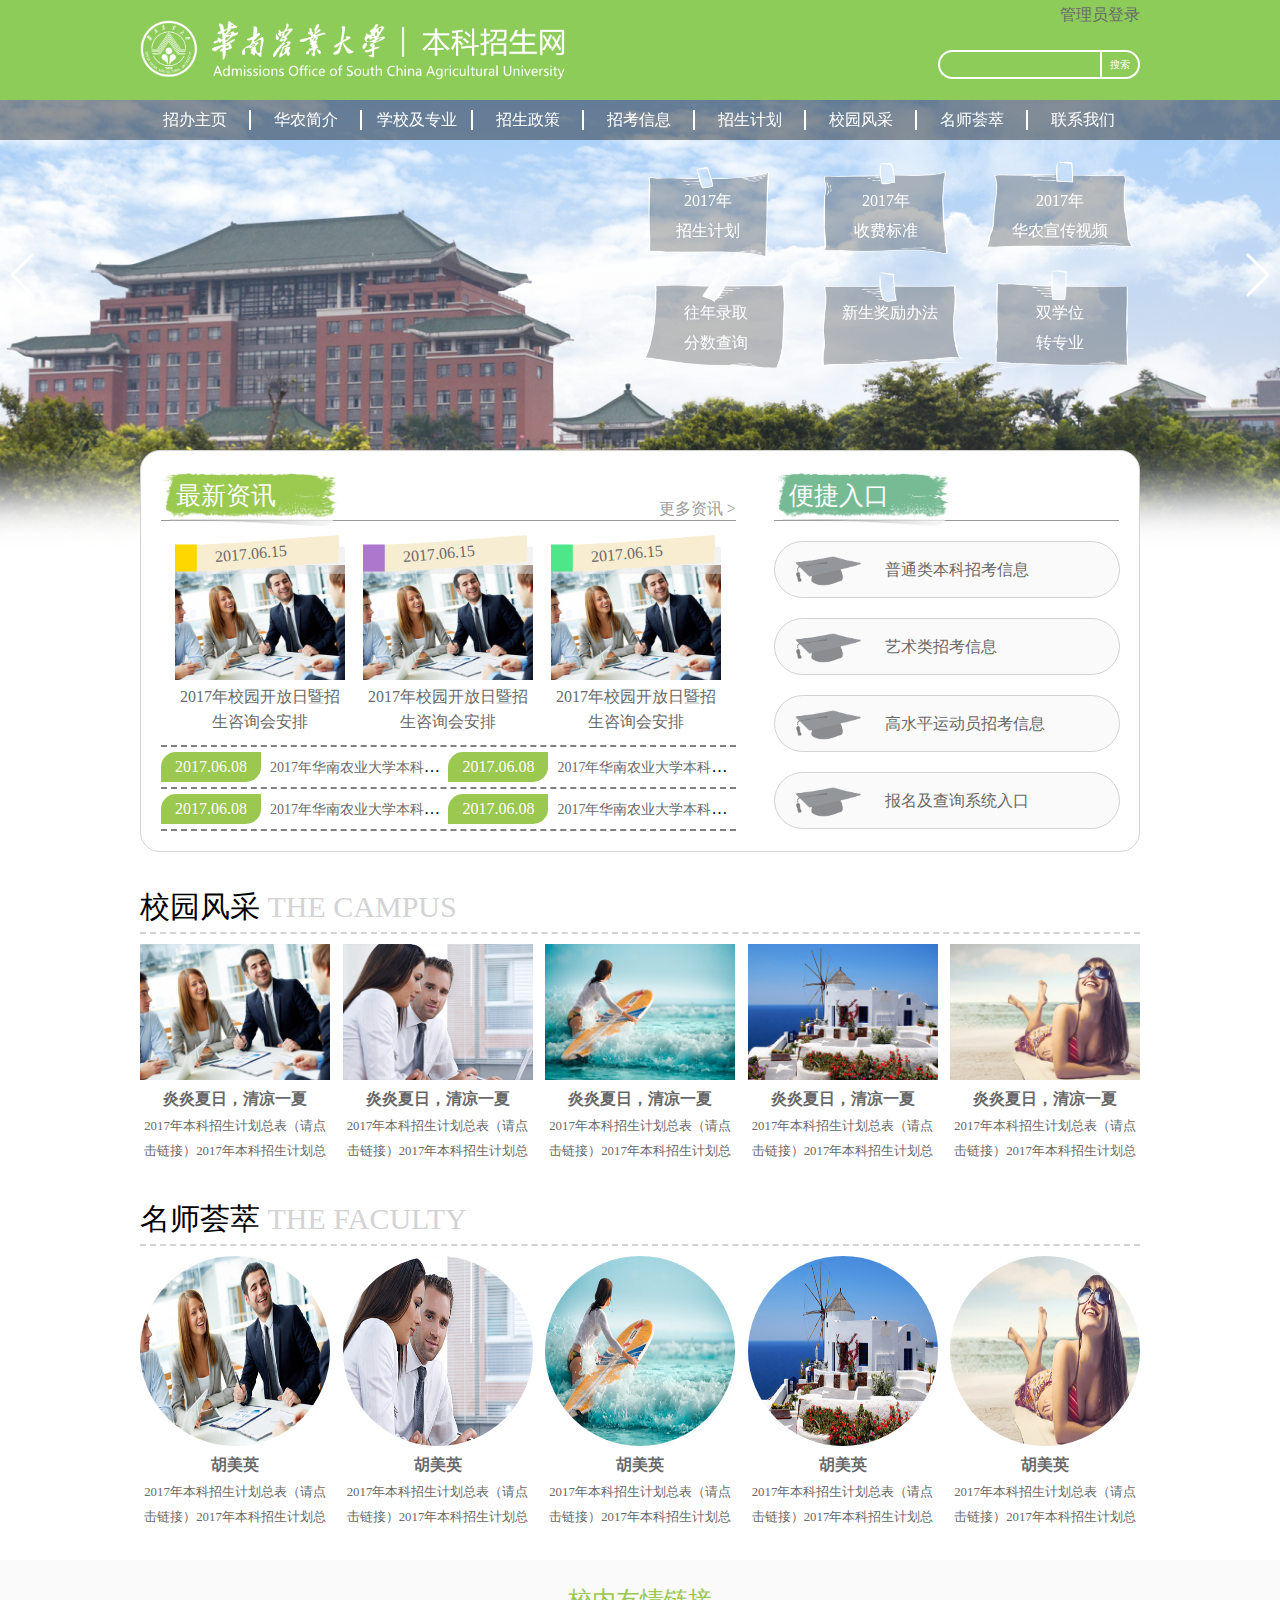
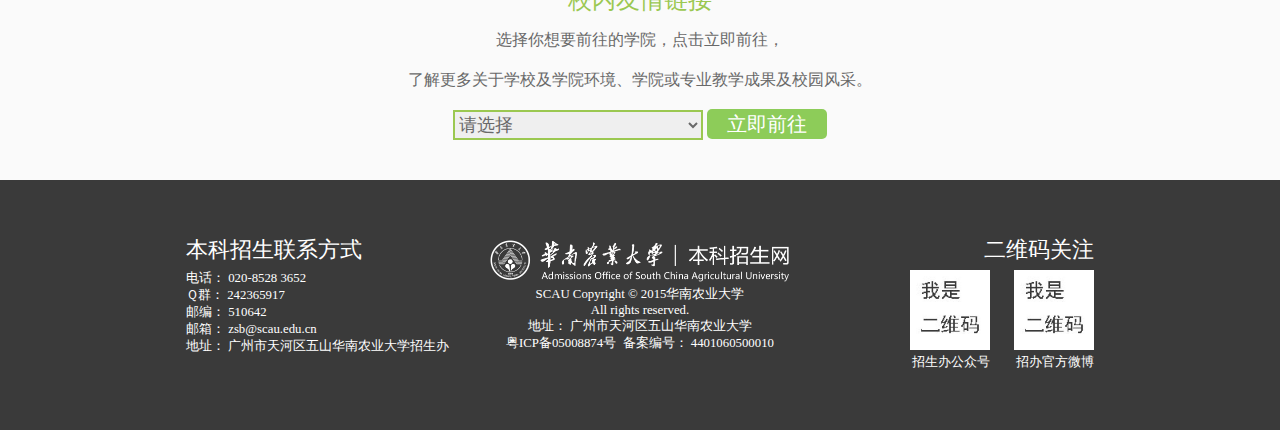
<file: Pages/index.html>
<!DOCTYPE html>
<html lang="zh">
<head>
    <meta charset="UTF-8">
    <title>欢迎光临 —— 华南农业大学本科招生办公室</title>
    <link rel="stylesheet" href="../CSS/fung.css">
    <link rel="stylesheet" href="../CSS/swiper-3.4.2.min.css">
    <script type="text/javascript" src="../JavaScript/swiper-3.4.2.min.js"></script>
</head>
<body>

<div class="index_header">
    <div class="ih_inner">
        <div class="logo_div">
            <img class="logo" src="../Images/index/logo.png">
        </div>
        <div class="ih_right">
            <div>
                <a class="login_button" href="#">管理员登录</a>
            </div>
            <form class="search" action="http://baidu.com" method="get">
                <input type="text" name="keyword" class="s_input">
                <input type="submit" value="搜索" class="s_button">
            </form>
        </div>
    </div>
</div>

<div class="b0">
    <div class="b0_bb">
        <img class="memo_0" src="../Images/index/memo_0.png">
        <img class="memo_1" src="../Images/index/memo_1.png">

        <a class="t_button t_button_0" href="http://www.baidu.com">2017年<br>招生计划</a>
        <a class="t_button t_button_1" href="">2017年<br>收费标准</a>
        <a class="t_button t_button_2" href="">2017年<br>华农宣传视频</a>
        <a class="t_button t_button_3" href="">往年录取<br>分数查询</a>
        <a class="t_button t_button_4" href="">新生奖励办法</a>
        <a class="t_button t_button_5" href="">双学位<br>转专业</a>
    </div>



    <div class="swiper-container" style="overflow:visible; z-index: 0;">

        <div class="swiper-wrapper">

            <div class="b0_swiper swiper-slide" style="background: url('../Images/index/swiperimg0.png') no-repeat center;">
                <div class="b0_swiper_cloak"></div>
            </div>
            <div class="b0_swiper swiper-slide" style="background: url('../Images/index/Slider-1.jpg') no-repeat center;">
                <div class="b0_swiper_cloak"></div>
            </div>

        </div>
        <div class="swiper-button-prev swiper-button-white"></div>
        <div class="swiper-button-next swiper-button-white"></div>

    </div>

</div>

<div class="index_navibar">
    <div class="in_inner flex">
        <div class="in_tab">
            <div class="tab_link">招办主页</div>
        </div>
        <div class="in_tab">
            <div class="tab_link">华农简介</div>
            <ul class="sub_naviblock">
                <li class="sub_navi_tab">学校概况</li>
                <li class="sub_navi_tab">学院介绍</li>
                <li class="sub_navi_tab">专业介绍</li>
                <li class="sub_navi_tab">名师介绍</li>
                <li class="sub_navi_tab">科研介绍</li>
                <li class="sub_navi_tab">产业介绍</li>
                <li class="sub_navi_tab">就业介绍</li>
            </ul>
        </div>
        <div class="in_tab" href="#">
            <div class="tab_link">学校及专业</div>
            <ul class="sub_naviblock">
                <li class="sub_navi_tab">学校概况</li>
                <li class="sub_navi_tab">学院介绍</li>
                <li class="sub_navi_tab">专业介绍</li>
                <li class="sub_navi_tab">名师介绍</li>
                <li class="sub_navi_tab">科研介绍</li>
                <li class="sub_navi_tab">产业介绍</li>
                <li class="sub_navi_tab">就业介绍</li>
            </ul>
        </div>
        <div class="in_tab" href="#">
            <div class="tab_link">招生政策</div>
            <ul class="sub_naviblock">
                <li class="sub_navi_tab">学校概况</li>
                <li class="sub_navi_tab">学院介绍</li>
                <li class="sub_navi_tab">专业介绍</li>
                <li class="sub_navi_tab">名师介绍</li>
                <li class="sub_navi_tab">科研介绍</li>
                <li class="sub_navi_tab">产业介绍</li>
                <li class="sub_navi_tab">就业介绍</li>
            </ul>
        </div>
        <div class="in_tab" href="#">
            <div class="tab_link">招考信息</div>
            <ul class="sub_naviblock">
                <li class="sub_navi_tab">学校概况</li>
                <li class="sub_navi_tab">学院介绍</li>
                <li class="sub_navi_tab">专业介绍</li>
                <li class="sub_navi_tab">名师介绍</li>
                <li class="sub_navi_tab">科研介绍</li>
                <li class="sub_navi_tab">产业介绍</li>
                <li class="sub_navi_tab">就业介绍</li>
            </ul>
        </div>
        <div class="in_tab" href="#">
            <div class="tab_link">招生计划</div>
            <ul class="sub_naviblock">
                <li class="sub_navi_tab">学校概况</li>
                <li class="sub_navi_tab">学院介绍</li>
                <li class="sub_navi_tab">专业介绍</li>
                <li class="sub_navi_tab">名师介绍</li>
                <li class="sub_navi_tab">科研介绍</li>
                <li class="sub_navi_tab">产业介绍</li>
                <li class="sub_navi_tab">就业介绍</li>
            </ul>
        </div>
        <div class="in_tab" href="#">
            <div class="tab_link">校园风采</div>
            <ul class="sub_naviblock">
                <li class="sub_navi_tab">学校概况</li>
                <li class="sub_navi_tab">学院介绍</li>
                <li class="sub_navi_tab">专业介绍</li>
                <li class="sub_navi_tab">名师介绍</li>
                <li class="sub_navi_tab">科研介绍</li>
                <li class="sub_navi_tab">产业介绍</li>
                <li class="sub_navi_tab">就业介绍</li>
            </ul>
        </div>
        <div class="in_tab" href="#">
            <div class="tab_link">名师荟萃</div>
            <ul class="sub_naviblock">
                <li class="sub_navi_tab">学校概况</li>
                <li class="sub_navi_tab">学院介绍</li>
                <li class="sub_navi_tab">专业介绍</li>
                <li class="sub_navi_tab">名师介绍</li>
                <li class="sub_navi_tab">科研介绍</li>
                <li class="sub_navi_tab">产业介绍</li>
                <li class="sub_navi_tab">就业介绍</li>
            </ul>
        </div>
        <div class="in_tab" href="#" style="border: 0;">
            <div class="tab_link">联系我们</div>
            <ul class="sub_naviblock">
                <li class="sub_navi_tab">学校概况</li>
                <li class="sub_navi_tab">学院介绍</li>
                <li class="sub_navi_tab">专业介绍</li>
                <li class="sub_navi_tab">名师介绍</li>
                <li class="sub_navi_tab">科研介绍</li>
                <li class="sub_navi_tab">产业介绍</li>
                <li class="sub_navi_tab">就业介绍</li>
            </ul>
        </div>
    </div>
</div>

<div class="b1">

    <div class="b1_l">

        <div class="b1_title">
            <img src="../Images/index/title_0.png" class="b1_title_img">
            <div class="b1_title_div">最新资讯</div>
            <a class="b1_title_more" href="#">更多资讯 ></a>
        </div>
        <div class="b1_l_t">
            <a class="b1_l_t_content" href="#">
                <img src="../Images/index/date_0.png" alt="" class="b1_l_t_dateimg">
                <div class="b1_l_t_time">2017.06.15</div>
                <img class="b1_l_t_img" src="../Images/index/img01.png">
                <span class="b1_l_t_title">2017年校园开放日暨招生咨询会安排</span>
            </a>
            <a class="b1_l_t_content" href="#">
                <img src="../Images/index/date_1.png" alt="" class="b1_l_t_dateimg">
                <div class="b1_l_t_time">2017.06.15</div>
                <img class="b1_l_t_img" src="../Images/index/img01.png">
                <span class="b1_l_t_title">2017年校园开放日暨招生咨询会安排</span>
            </a>
            <a class="b1_l_t_content" href="#">
                <img src="../Images/index/date_2.png" alt="" class="b1_l_t_dateimg">
                <div class="b1_l_t_time">2017.06.15</div>
                <img class="b1_l_t_img" src="../Images/index/img01.png">
                <span class="b1_l_t_title">2017年校园开放日暨招生咨询会安排</span>
            </a>
        </div>
        <div class="b1_l_line" style="margin-top: 10px">
            <div class="b1_l_news">
                <div class="b1_l_news_date">2017.06.08</div>
                <a class="b1_l_news_title" href="#">2017年华南农业大学本科招生</a>
            </div>
            <div class="b1_l_news">
                <div class="b1_l_news_date">2017.06.08</div>
                <a class="b1_l_news_title" href="#">2017年华南农业大学本科招生</a>
            </div>
        </div>
        <div class="b1_l_line" style="border-bottom:  2px dashed gray;">
            <div class="b1_l_news">
                <div class="b1_l_news_date">2017.06.08</div>
                <a class="b1_l_news_title" href="#">2017年华南农业大学本科招生</a>
            </div>
            <div class="b1_l_news">
                <div class="b1_l_news_date">2017.06.08</div>
                <a class="b1_l_news_title" href="#">2017年华南农业大学本科招生</a>
            </div>
        </div>
    </div>

    <div class="b1_r">
        <div class="b1_title">
            <img src="../Images/index/title_1.png" class="b1_title_img">
            <div class="b1_title_div">便捷入口</div>
        </div>
        <a class="fast_entry" href="#">
            <img src="../Images/index/entry.png">
            <span>普通类本科招考信息</span>
        </a>
        <a class="fast_entry" href="#">
            <img src="../Images/index/entry.png">
            <span>艺术类招考信息</span>
        </a>
        <a class="fast_entry" href="#">
            <img src="../Images/index/entry.png">
            <span>高水平运动员招考信息</span>
        </a>
        <a class="fast_entry" href="#">
            <img src="../Images/index/entry.png">
            <span>报名及查询系统入口</span>
        </a>
    </div>

</div>

<div class="b3">
    <div class="b_title">
        校园风采 <span class="e_title">THE CAMPUS</span>
    </div>
    <div class="b3_content">
        <a class="campus_content" href="#">
            <img src="../Images/index/img01.png">
            <div class="campus_title">炎炎夏日，清凉一夏</div>
            <div class="campus_description">2017年本科招生计划总表（请点击链接）2017年本科招生计划总表（请点击链接）2017年本科招生计划总表（请点击链接）</div>
        </a>
        <a class="campus_content" href="#">
            <img src="../Images/index/img02.png">
            <div class="campus_title">炎炎夏日，清凉一夏</div>
            <div class="campus_description">2017年本科招生计划总表（请点击链接）2017年本科招生计划总表（请点击链接）2017年本科招生计划总表（请点击链接）</div>
        </a>
        <a class="campus_content" href="#">
            <img src="../Images/index/img03.png">
            <div class="campus_title">炎炎夏日，清凉一夏</div>
            <div class="campus_description">2017年本科招生计划总表（请点击链接）2017年本科招生计划总表（请点击链接）2017年本科招生计划总表（请点击链接）</div>
        </a>
        <a class="campus_content" href="#">
            <img src="../Images/index/img04.png">
            <div class="campus_title">炎炎夏日，清凉一夏</div>
            <div class="campus_description">2017年本科招生计划总表（请点击链接）2017年本科招生计划总表（请点击链接）2017年本科招生计划总表（请点击链接）</div>
        </a>
        <a class="campus_content" href="#" style="margin-right: 0;">
            <img src="../Images/index/img05.png">
            <div class="campus_title">炎炎夏日，清凉一夏</div>
            <div class="campus_description">2017年本科招生计划总表（请点击链接）2017年本科招生计划总表（请点击链接）2017年本科招生计划总表（请点击链接）</div>
        </a>
    </div>
</div>
<div class="b3">
    <div class="b_title">
        名师荟萃 <span class="e_title">THE FACULTY</span>
    </div>
    <div class="b3_content">
        <a class="teacher_content" href="#">
            <img src="../Images/index/img01.png">
            <div class="teacher_title">胡美英</div>
            <div class="teacher_description">2017年本科招生计划总表（请点击链接）2017年本科招生计划总表（请点击链接）2017年本科招生计划总表（请点击链接）</div>
        </a>
        <a class="teacher_content" href="#">
            <img src="../Images/index/img02.png">
            <div class="teacher_title">胡美英</div>
            <div class="teacher_description">2017年本科招生计划总表（请点击链接）2017年本科招生计划总表（请点击链接）2017年本科招生计划总表（请点击链接）</div>
        </a>
        <a class="teacher_content" href="#">
            <img src="../Images/index/img03.png">
            <div class="teacher_title">胡美英</div>
            <div class="teacher_description">2017年本科招生计划总表（请点击链接）2017年本科招生计划总表（请点击链接）2017年本科招生计划总表（请点击链接）</div>
        </a>
        <a class="teacher_content" href="#">
            <img src="../Images/index/img04.png">
            <div class="teacher_title">胡美英</div>
            <div class="teacher_description">2017年本科招生计划总表（请点击链接）2017年本科招生计划总表（请点击链接）2017年本科招生计划总表（请点击链接）</div>
        </a>
        <a class="teacher_content" href="#" style="margin-right: 0;">
            <img src="../Images/index/img05.png">
            <div class="teacher_title">胡美英</div>
            <div class="teacher_description">2017年本科招生计划总表（请点击链接）2017年本科招生计划总表（请点击链接）2017年本科招生计划总表（请点击链接）</div>
        </a>

    </div>
</div>

<div class="link">
    <div class="link_title">校内友情链接</div>
    <div class="link_description">选择你想要前往的学院，点击立即前往，<br>了解更多关于学校及学院环境、学院或专业教学成果及校园风采。</div>

    <select id="link_select" onchange="selectWebsite(this)">
        <option value="0">请选择</option>
        <option value="http://info.scau.edu.cn/">数学与信息学院(软件学院)</option>
    </select>
    <a id="link_button" href="" target="_blank" class="green_button" style="height: 30px; line-height: 30px">立即前往</a>
</div>

<div class="footer">
    <div class="inline-block" style="width: 300px; text-align: left;">
        <div class="footer_title">本科招生联系方式</div>
        <div style="font-size: 0.8rem;">
            <div>电话： 020-8528 3652</div>
            <div>Ｑ群： 242365917</div>
            <div>邮编： 510642</div>
            <div>邮箱： zsb@scau.edu.cn</div>
            <div>地址： 广州市天河区五山华南农业大学招生办</div>
        </div>
    </div>
    <div class="inline-block" style="width: 300px;">
        <img style="width: 300px; margin-top: 10px;" src="../Images/index/logo.png">
        <div style="font-size: 0.8rem">
            <div>SCAU Copyright © 2015华南农业大学</div>
            <div>All rights reserved.</div>
            <div>地址： 广州市天河区五山华南农业大学</div>
            <div>粤ICP备05008874号&nbsp&nbsp备案编号： 4401060500010</div>
        </div>
    </div>
    <div class="inline-block" style="width: 300px; text-align: right;">
        <div class="footer_title">二维码关注</div>
        <div class="qrcode_block">
            <img class="qrcode" src="../Images/index/2wm.jpg" alt="">
            <div>招生办公众号</div>
        </div>
        <div class="qrcode_block">
            <img class="qrcode" src="../Images/index/2wm.jpg" alt="">
            <div>招办官方微博</div>
        </div>
    </div>
</div>


<script>
    var mySwiper = new Swiper ('.swiper-container', {
        loop: true,
        autoplay: 5000,
        effect: 'fade',
        autoplayDisableOnInteraction: false,
        nextButton: '.swiper-button-next',
        prevButton: '.swiper-button-prev'
    })

    // function selectWebsite(object) {
    //     if (object.getAttribute('value') != 0) {
    //         window.open(object.getAttribute('value'));
    //     }
    // }
    //
    // function jumpToWebSite() {
    //
    // }
    var linkButton = document.getElementById('link_button');
    function selectWebsite(object) {
        linkButton.setAttribute('href', object.value);
        window.open(object.value);
    }

</script>
</body>
</html>
</file>
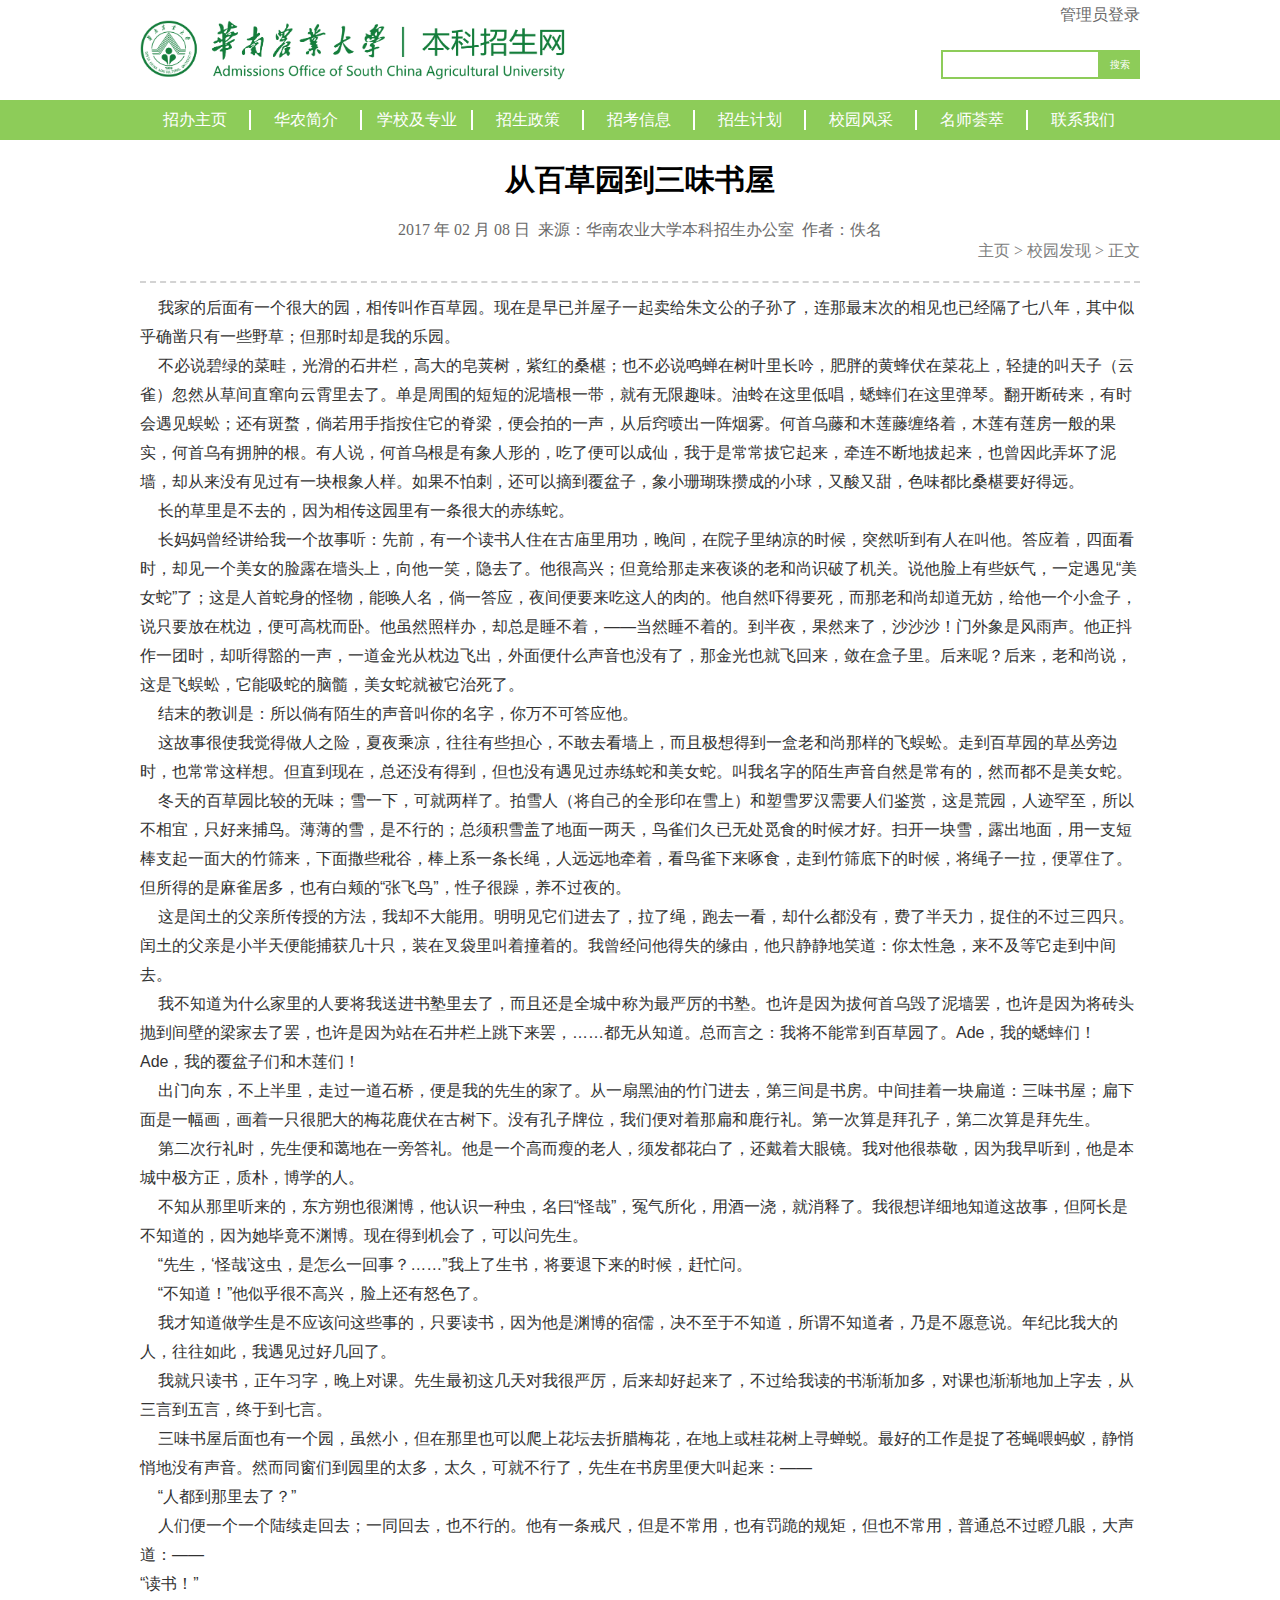
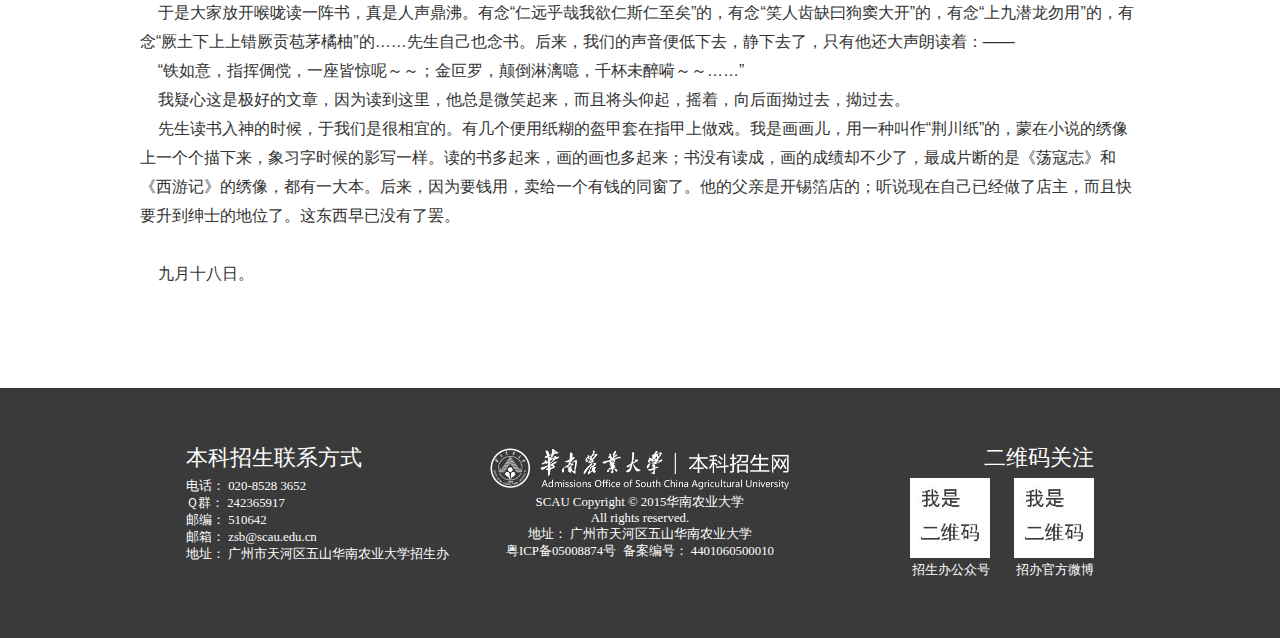
<file: Pages/news.html>
<!DOCTYPE html>
<html lang="zh">
<head>
    <meta charset="UTF-8">
    <title>华南农业大学本科招生网</title>
    <link rel="stylesheet" href="../CSS/fung.css">
</head>
<body>

<div class="header">
    <div class="ih_inner">
        <div class="logo_div">
            <img class="logo" src="../Images/news_list/logo.png">
        </div>
        <div class="ih_right">
            <div>
                <a class="login_button" href="#">管理员登录</a>
            </div>
            <form class="search_0 flex" action="http://baidu.com" method="get">
                <input type="text" name="keyword" class="s_input_0">
                <input type="submit" value="搜索" class="s_button_0">
            </form>
        </div>
    </div>
</div>

<div class="navibar">
    <div class="in_inner flex">
        <div class="in_tab">
            <div class="tab_link">招办主页</div>
        </div>
        <div class="in_tab">
            <div class="tab_link">华农简介</div>
            <ul class="sub_naviblock">
                <li class="sub_navi_tab">学校概况</li>
                <li class="sub_navi_tab">学院介绍</li>
                <li class="sub_navi_tab">专业介绍</li>
                <li class="sub_navi_tab">名师介绍</li>
                <li class="sub_navi_tab">科研介绍</li>
                <li class="sub_navi_tab">产业介绍</li>
                <li class="sub_navi_tab">就业介绍</li>
            </ul>
        </div>
        <div class="in_tab" href="#">
            <div class="tab_link">学校及专业</div>
            <ul class="sub_naviblock">
                <li class="sub_navi_tab">学校概况</li>
                <li class="sub_navi_tab">学院介绍</li>
                <li class="sub_navi_tab">专业介绍</li>
                <li class="sub_navi_tab">名师介绍</li>
                <li class="sub_navi_tab">科研介绍</li>
                <li class="sub_navi_tab">产业介绍</li>
                <li class="sub_navi_tab">就业介绍</li>
            </ul>
        </div>
        <div class="in_tab" href="#">
            <div class="tab_link">招生政策</div>
            <ul class="sub_naviblock">
                <li class="sub_navi_tab">学校概况</li>
                <li class="sub_navi_tab">学院介绍</li>
                <li class="sub_navi_tab">专业介绍</li>
                <li class="sub_navi_tab">名师介绍</li>
                <li class="sub_navi_tab">科研介绍</li>
                <li class="sub_navi_tab">产业介绍</li>
                <li class="sub_navi_tab">就业介绍</li>
            </ul>
        </div>
        <div class="in_tab" href="#">
            <div class="tab_link">招考信息</div>
            <ul class="sub_naviblock">
                <li class="sub_navi_tab">学校概况</li>
                <li class="sub_navi_tab">学院介绍</li>
                <li class="sub_navi_tab">专业介绍</li>
                <li class="sub_navi_tab">名师介绍</li>
                <li class="sub_navi_tab">科研介绍</li>
                <li class="sub_navi_tab">产业介绍</li>
                <li class="sub_navi_tab">就业介绍</li>
            </ul>
        </div>
        <div class="in_tab" href="#">
            <div class="tab_link">招生计划</div>
            <ul class="sub_naviblock">
                <li class="sub_navi_tab">学校概况</li>
                <li class="sub_navi_tab">学院介绍</li>
                <li class="sub_navi_tab">专业介绍</li>
                <li class="sub_navi_tab">名师介绍</li>
                <li class="sub_navi_tab">科研介绍</li>
                <li class="sub_navi_tab">产业介绍</li>
                <li class="sub_navi_tab">就业介绍</li>
            </ul>
        </div>
        <div class="in_tab" href="#">
            <div class="tab_link">校园风采</div>
            <ul class="sub_naviblock">
                <li class="sub_navi_tab">学校概况</li>
                <li class="sub_navi_tab">学院介绍</li>
                <li class="sub_navi_tab">专业介绍</li>
                <li class="sub_navi_tab">名师介绍</li>
                <li class="sub_navi_tab">科研介绍</li>
                <li class="sub_navi_tab">产业介绍</li>
                <li class="sub_navi_tab">就业介绍</li>
            </ul>
        </div>
        <div class="in_tab" href="#">
            <div class="tab_link">名师荟萃</div>
            <ul class="sub_naviblock">
                <li class="sub_navi_tab">学校概况</li>
                <li class="sub_navi_tab">学院介绍</li>
                <li class="sub_navi_tab">专业介绍</li>
                <li class="sub_navi_tab">名师介绍</li>
                <li class="sub_navi_tab">科研介绍</li>
                <li class="sub_navi_tab">产业介绍</li>
                <li class="sub_navi_tab">就业介绍</li>
            </ul>
        </div>
        <div class="in_tab" href="#" style="border: 0;">
            <div class="tab_link">联系我们</div>
            <ul class="sub_naviblock">
                <li class="sub_navi_tab">学校概况</li>
                <li class="sub_navi_tab">学院介绍</li>
                <li class="sub_navi_tab">专业介绍</li>
                <li class="sub_navi_tab">名师介绍</li>
                <li class="sub_navi_tab">科研介绍</li>
                <li class="sub_navi_tab">产业介绍</li>
                <li class="sub_navi_tab">就业介绍</li>
            </ul>
        </div>
    </div>
</div>

<div class="a_content">
    <div class="a_content_header">
        <div class="a_content_title">从百草园到三味书屋</div>
        <div class="a_content_details">2017 年 02 月 08 日&nbsp&nbsp来源：华南农业大学本科招生办公室&nbsp&nbsp作者：佚名</div>
        <div class="directory">主页 > 校园发现 > 正文</div>
    </div>
    <div class="a_content_content">
        <pre class="brush:html;toolbar:false;" style="margin-top: 10px; margin-bottom: 10px; padding: 0px; font-family: &quot;PingFang SC&quot;, &quot;Lantinghei SC&quot;, &quot;Microsoft YaHei&quot;, arial, 宋体, sans-serif, tahoma; white-space: pre-wrap; word-wrap: break-word; line-height: 29px; color: rgb(51, 51, 51); background-color: rgb(255, 255, 255); min-height: 55px;">    我家的后面有一个很大的园，相传叫作百草园。现在是早已并屋子一起卖给朱文公的子孙了，连那最末次的相见也已经隔了七八年，其中似乎确凿只有一些野草；但那时却是我的乐园。 <br>    不必说碧绿的菜畦，光滑的石井栏，高大的皂荚树，紫红的桑椹；也不必说鸣蝉在树叶里长吟，肥胖的黄蜂伏在菜花上，轻捷的叫天子（云雀）忽然从草间直窜向云霄里去了。单是周围的短短的泥墙根一带，就有无限趣味。油蛉在这里低唱，蟋蟀们在这里弹琴。翻开断砖来，有时会遇见蜈蚣；还有斑蝥，倘若用手指按住它的脊梁，便会拍的一声，从后窍喷出一阵烟雾。何首乌藤和木莲藤缠络着，木莲有莲房一般的果实，何首乌有拥肿的根。有人说，何首乌根是有象人形的，吃了便可以成仙，我于是常常拔它起来，牵连不断地拔起来，也曾因此弄坏了泥墙，却从来没有见过有一块根象人样。如果不怕刺，还可以摘到覆盆子，象小珊瑚珠攒成的小球，又酸又甜，色味都比桑椹要好得远。 <br>    长的草里是不去的，因为相传这园里有一条很大的赤练蛇。 <br>    长妈妈曾经讲给我一个故事听：先前，有一个读书人住在古庙里用功，晚间，在院子里纳凉的时候，突然听到有人在叫他。答应着，四面看时，却见一个美女的脸露在墙头上，向他一笑，隐去了。他很高兴；但竟给那走来夜谈的老和尚识破了机关。说他脸上有些妖气，一定遇见“美女蛇”了；这是人首蛇身的怪物，能唤人名，倘一答应，夜间便要来吃这人的肉的。他自然吓得要死，而那老和尚却道无妨，给他一个小盒子，说只要放在枕边，便可高枕而卧。他虽然照样办，却总是睡不着，——当然睡不着的。到半夜，果然来了，沙沙沙！门外象是风雨声。他正抖作一团时，却听得豁的一声，一道金光从枕边飞出，外面便什么声音也没有了，那金光也就飞回来，敛在盒子里。后来呢？后来，老和尚说，这是飞蜈蚣，它能吸蛇的脑髓，美女蛇就被它治死了。 <br>    结末的教训是：所以倘有陌生的声音叫你的名字，你万不可答应他。 <br>    这故事很使我觉得做人之险，夏夜乘凉，往往有些担心，不敢去看墙上，而且极想得到一盒老和尚那样的飞蜈蚣。走到百草园的草丛旁边时，也常常这样想。但直到现在，总还没有得到，但也没有遇见过赤练蛇和美女蛇。叫我名字的陌生声音自然是常有的，然而都不是美女蛇。 <br>    冬天的百草园比较的无味；雪一下，可就两样了。拍雪人（将自己的全形印在雪上）和塑雪罗汉需要人们鉴赏，这是荒园，人迹罕至，所以不相宜，只好来捕鸟。薄薄的雪，是不行的；总须积雪盖了地面一两天，鸟雀们久已无处觅食的时候才好。扫开一块雪，露出地面，用一支短棒支起一面大的竹筛来，下面撒些秕谷，棒上系一条长绳，人远远地牵着，看鸟雀下来啄食，走到竹筛底下的时候，将绳子一拉，便罩住了。但所得的是麻雀居多，也有白颊的“张飞鸟”，性子很躁，养不过夜的。 <br>    这是闰土的父亲所传授的方法，我却不大能用。明明见它们进去了，拉了绳，跑去一看，却什么都没有，费了半天力，捉住的不过三四只。闰土的父亲是小半天便能捕获几十只，装在叉袋里叫着撞着的。我曾经问他得失的缘由，他只静静地笑道：你太性急，来不及等它走到中间去。 <br>    我不知道为什么家里的人要将我送进书塾里去了，而且还是全城中称为最严厉的书塾。也许是因为拔何首乌毁了泥墙罢，也许是因为将砖头抛到间壁的梁家去了罢，也许是因为站在石井栏上跳下来罢，……都无从知道。总而言之：我将不能常到百草园了。Ade，我的蟋蟀们！Ade，我的覆盆子们和木莲们！ <br>    出门向东，不上半里，走过一道石桥，便是我的先生的家了。从一扇黑油的竹门进去，第三间是书房。中间挂着一块扁道：三味书屋；扁下面是一幅画，画着一只很肥大的梅花鹿伏在古树下。没有孔子牌位，我们便对着那扁和鹿行礼。第一次算是拜孔子，第二次算是拜先生。<br>    第二次行礼时，先生便和蔼地在一旁答礼。他是一个高而瘦的老人，须发都花白了，还戴着大眼镜。我对他很恭敬，因为我早听到，他是本城中极方正，质朴，博学的人。 <br>    不知从那里听来的，东方朔也很渊博，他认识一种虫，名曰“怪哉”，冤气所化，用酒一浇，就消释了。我很想详细地知道这故事，但阿长是不知道的，因为她毕竟不渊博。现在得到机会了，可以问先生。 <br>    “先生，‘怪哉’这虫，是怎么一回事？……”我上了生书，将要退下来的时候，赶忙问。 <br>    “不知道！”他似乎很不高兴，脸上还有怒色了。 <br>    我才知道做学生是不应该问这些事的，只要读书，因为他是渊博的宿儒，决不至于不知道，所谓不知道者，乃是不愿意说。年纪比我大的人，往往如此，我遇见过好几回了。 <br>    我就只读书，正午习字，晚上对课。先生最初这几天对我很严厉，后来却好起来了，不过给我读的书渐渐加多，对课也渐渐地加上字去，从三言到五言，终于到七言。 <br>    三味书屋后面也有一个园，虽然小，但在那里也可以爬上花坛去折腊梅花，在地上或桂花树上寻蝉蜕。最好的工作是捉了苍蝇喂蚂蚁，静悄悄地没有声音。然而同窗们到园里的太多，太久，可就不行了，先生在书房里便大叫起来：—— <br>    “人都到那里去了？” <br>    人们便一个一个陆续走回去；一同回去，也不行的。他有一条戒尺，但是不常用，也有罚跪的规矩，但也不常用，普通总不过瞪几眼，大声道：—— <br>“读书！” <br>    于是大家放开喉咙读一阵书，真是人声鼎沸。有念“仁远乎哉我欲仁斯仁至矣”的，有念“笑人齿缺曰狗窦大开”的，有念“上九潜龙勿用”的，有念“厥土下上上错厥贡苞茅橘柚”的……先生自己也念书。后来，我们的声音便低下去，静下去了，只有他还大声朗读着：—— <br>    “铁如意，指挥倜傥，一座皆惊呢～～；金叵罗，颠倒淋漓噫，千杯未醉嗬～～……” <br>    我疑心这是极好的文章，因为读到这里，他总是微笑起来，而且将头仰起，摇着，向后面拗过去，拗过去。 <br>    先生读书入神的时候，于我们是很相宜的。有几个便用纸糊的盔甲套在指甲上做戏。我是画画儿，用一种叫作“荆川纸”的，蒙在小说的绣像上一个个描下来，象习字时候的影写一样。读的书多起来，画的画也多起来；书没有读成，画的成绩却不少了，最成片断的是《荡寇志》和《西游记》的绣像，都有一大本。后来，因为要钱用，卖给一个有钱的同窗了。他的父亲是开锡箔店的；听说现在自己已经做了店主，而且快要升到绅士的地位了。这东西早已没有了罢。 <br><br>    九月十八日。<br></pre>
    </div>
</div>

<div class="footer">
    <div class="inline-block" style="width: 300px; text-align: left;">
        <div class="footer_title">本科招生联系方式</div>
        <div style="font-size: 0.8rem;">
            <div>电话： 020-8528 3652</div>
            <div>Ｑ群： 242365917</div>
            <div>邮编： 510642</div>
            <div>邮箱： zsb@scau.edu.cn</div>
            <div>地址： 广州市天河区五山华南农业大学招生办</div>
        </div>
    </div>
    <div class="inline-block" style="width: 300px;">
        <img style="width: 300px; margin-top: 10px;" src="../Images/index/logo.png">
        <div style="font-size: 0.8rem">
            <div>SCAU Copyright © 2015华南农业大学</div>
            <div>All rights reserved.</div>
            <div>地址： 广州市天河区五山华南农业大学</div>
            <div>粤ICP备05008874号&nbsp&nbsp备案编号： 4401060500010</div>
        </div>
    </div>
    <div class="inline-block" style="width: 300px; text-align: right;">
        <div class="footer_title">二维码关注</div>
        <div class="qrcode_block">
            <img class="qrcode" src="../Images/index/2wm.jpg" alt="">
            <div>招生办公众号</div>
        </div>
        <div class="qrcode_block">
            <img class="qrcode" src="../Images/index/2wm.jpg" alt="">
            <div>招办官方微博</div>
        </div>
    </div>
</div>

</body>
</html>
</file>
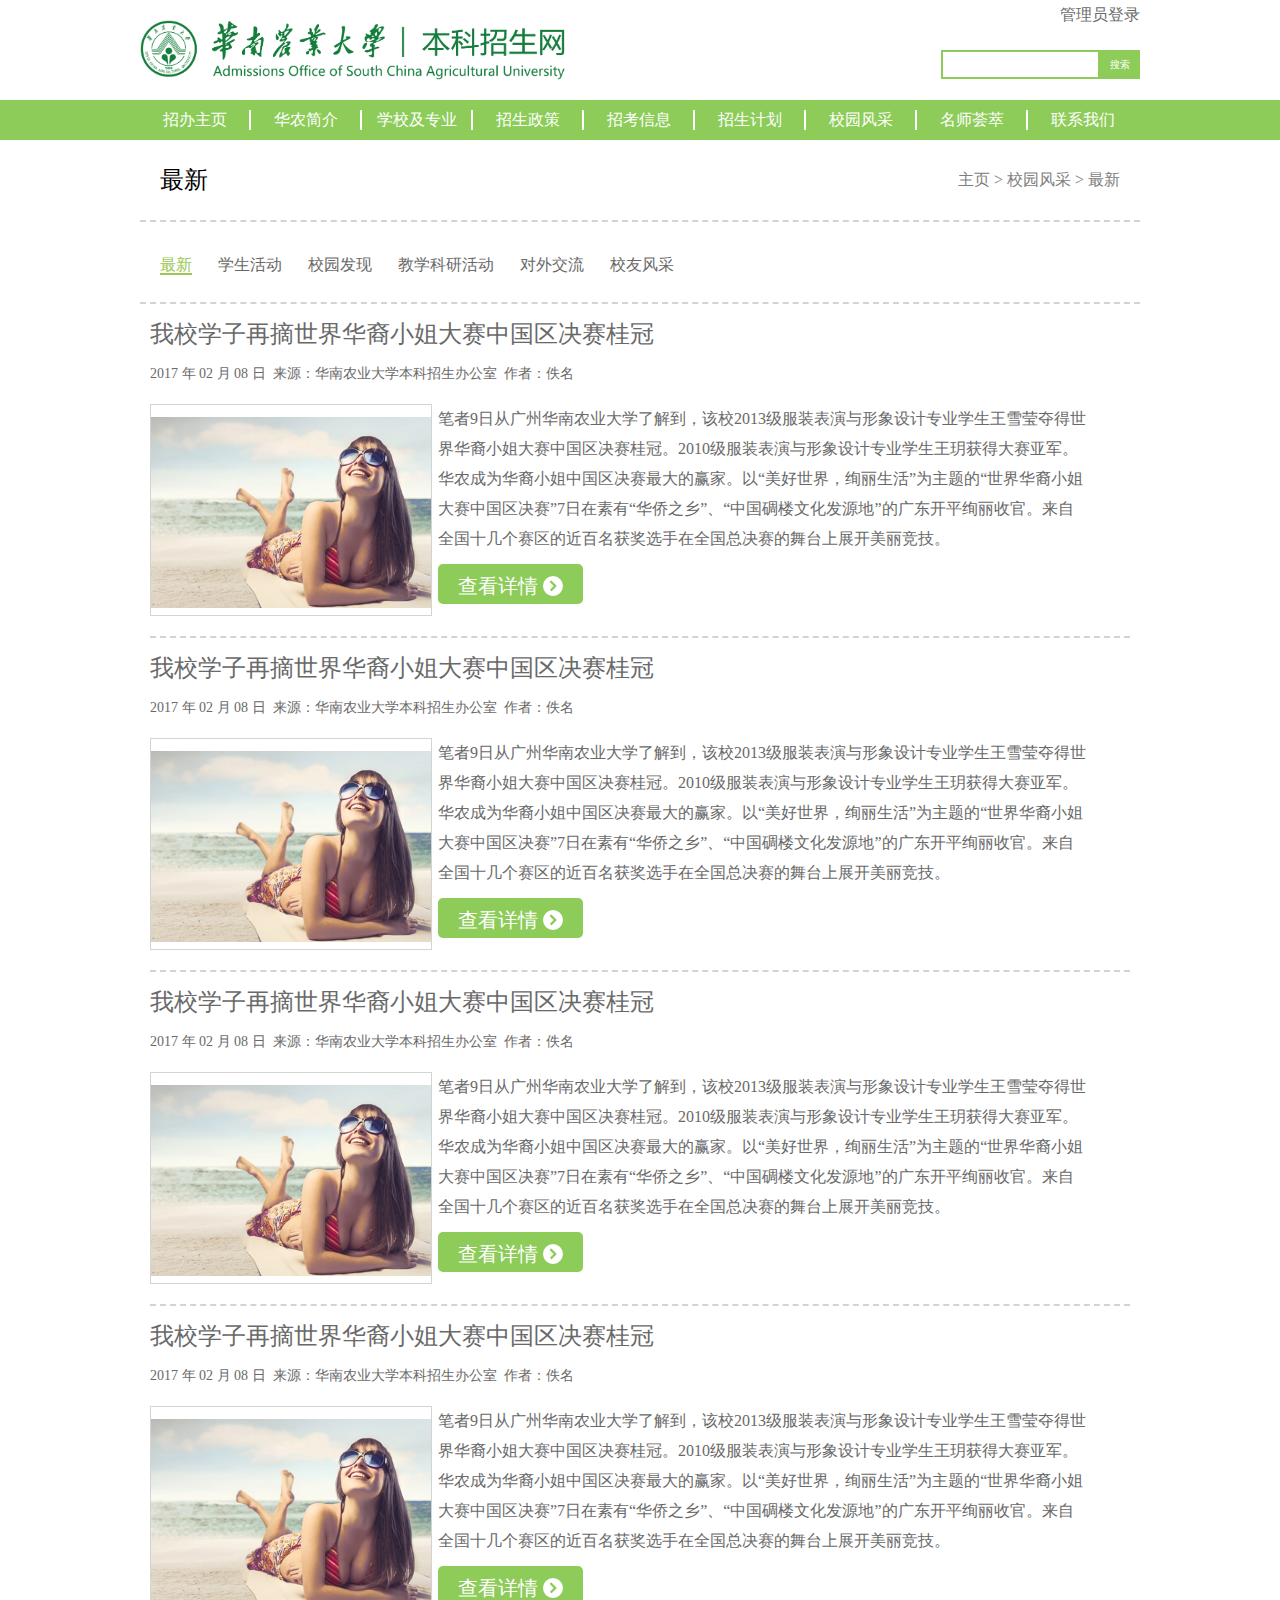
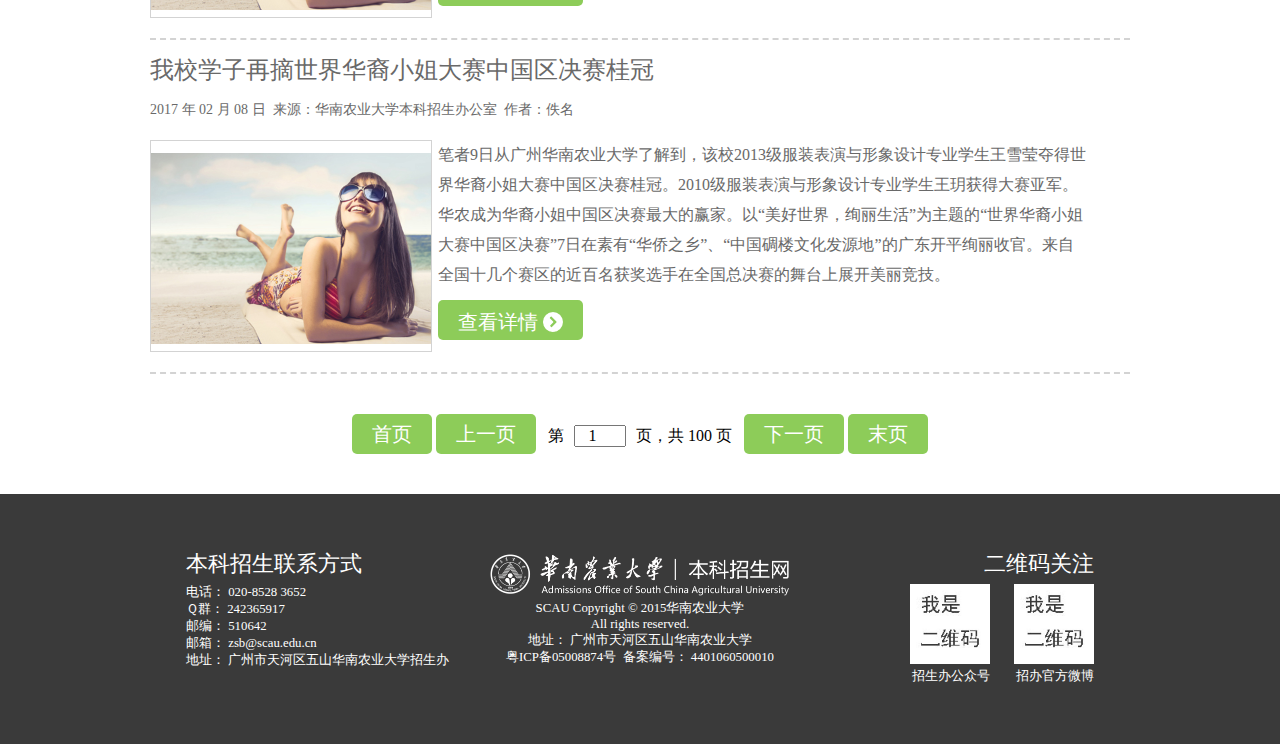
<file: Pages/news_list.html>
<!DOCTYPE html>
<html lang="zh">
<head>
    <meta charset="UTF-8">
    <title>华南农业大学本科招生网</title>
    <link rel="stylesheet" href="../CSS/fung.css">
</head>
<body>

<div class="header">
    <div class="ih_inner">
        <div class="logo_div">
            <img class="logo" src="../Images/news_list/logo.png">
        </div>
        <div class="ih_right">
            <div>
                <a class="login_button" href="#">管理员登录</a>
            </div>
            <form class="search_0 flex" action="http://baidu.com" method="get">
                <input type="text" name="keyword" class="s_input_0">
                <input type="submit" value="搜索" class="s_button_0">
            </form>
        </div>
    </div>
</div>

<div class="navibar">
    <div class="in_inner flex">
        <div class="in_tab">
            <div class="tab_link">招办主页</div>
        </div>
        <div class="in_tab">
            <div class="tab_link">华农简介</div>
            <ul class="sub_naviblock">
                <li class="sub_navi_tab">学校概况</li>
                <li class="sub_navi_tab">学院介绍</li>
                <li class="sub_navi_tab">专业介绍</li>
                <li class="sub_navi_tab">名师介绍</li>
                <li class="sub_navi_tab">科研介绍</li>
                <li class="sub_navi_tab">产业介绍</li>
                <li class="sub_navi_tab">就业介绍</li>
            </ul>
        </div>
        <div class="in_tab" href="#">
            <div class="tab_link">学校及专业</div>
            <ul class="sub_naviblock">
                <li class="sub_navi_tab">学校概况</li>
                <li class="sub_navi_tab">学院介绍</li>
                <li class="sub_navi_tab">专业介绍</li>
                <li class="sub_navi_tab">名师介绍</li>
                <li class="sub_navi_tab">科研介绍</li>
                <li class="sub_navi_tab">产业介绍</li>
                <li class="sub_navi_tab">就业介绍</li>
            </ul>
        </div>
        <div class="in_tab" href="#">
            <div class="tab_link">招生政策</div>
            <ul class="sub_naviblock">
                <li class="sub_navi_tab">学校概况</li>
                <li class="sub_navi_tab">学院介绍</li>
                <li class="sub_navi_tab">专业介绍</li>
                <li class="sub_navi_tab">名师介绍</li>
                <li class="sub_navi_tab">科研介绍</li>
                <li class="sub_navi_tab">产业介绍</li>
                <li class="sub_navi_tab">就业介绍</li>
            </ul>
        </div>
        <div class="in_tab" href="#">
            <div class="tab_link">招考信息</div>
            <ul class="sub_naviblock">
                <li class="sub_navi_tab">学校概况</li>
                <li class="sub_navi_tab">学院介绍</li>
                <li class="sub_navi_tab">专业介绍</li>
                <li class="sub_navi_tab">名师介绍</li>
                <li class="sub_navi_tab">科研介绍</li>
                <li class="sub_navi_tab">产业介绍</li>
                <li class="sub_navi_tab">就业介绍</li>
            </ul>
        </div>
        <div class="in_tab" href="#">
            <div class="tab_link">招生计划</div>
            <ul class="sub_naviblock">
                <li class="sub_navi_tab">学校概况</li>
                <li class="sub_navi_tab">学院介绍</li>
                <li class="sub_navi_tab">专业介绍</li>
                <li class="sub_navi_tab">名师介绍</li>
                <li class="sub_navi_tab">科研介绍</li>
                <li class="sub_navi_tab">产业介绍</li>
                <li class="sub_navi_tab">就业介绍</li>
            </ul>
        </div>
        <div class="in_tab" href="#">
            <div class="tab_link">校园风采</div>
            <ul class="sub_naviblock">
                <li class="sub_navi_tab">学校概况</li>
                <li class="sub_navi_tab">学院介绍</li>
                <li class="sub_navi_tab">专业介绍</li>
                <li class="sub_navi_tab">名师介绍</li>
                <li class="sub_navi_tab">科研介绍</li>
                <li class="sub_navi_tab">产业介绍</li>
                <li class="sub_navi_tab">就业介绍</li>
            </ul>
        </div>
        <div class="in_tab" href="#">
            <div class="tab_link">名师荟萃</div>
            <ul class="sub_naviblock">
                <li class="sub_navi_tab">学校概况</li>
                <li class="sub_navi_tab">学院介绍</li>
                <li class="sub_navi_tab">专业介绍</li>
                <li class="sub_navi_tab">名师介绍</li>
                <li class="sub_navi_tab">科研介绍</li>
                <li class="sub_navi_tab">产业介绍</li>
                <li class="sub_navi_tab">就业介绍</li>
            </ul>
        </div>
        <div class="in_tab" href="#" style="border: 0;">
            <div class="tab_link">联系我们</div>
            <ul class="sub_naviblock">
                <li class="sub_navi_tab">学校概况</li>
                <li class="sub_navi_tab">学院介绍</li>
                <li class="sub_navi_tab">专业介绍</li>
                <li class="sub_navi_tab">名师介绍</li>
                <li class="sub_navi_tab">科研介绍</li>
                <li class="sub_navi_tab">产业介绍</li>
                <li class="sub_navi_tab">就业介绍</li>
            </ul>
        </div>
    </div>
</div>

<div class="block">
    <span>最新</span>
    <span class="directory">主页 > 校园风采 > 最新</span>
</div>

<div class="block">
    <a href="#" class="news_tab news_tab_selected">最新</a>
    <a href="#" class="news_tab">学生活动</a>
    <a href="#" class="news_tab">校园发现</a>
    <a href="#" class="news_tab">教学科研活动</a>
    <a href="#" class="news_tab">对外交流</a>
    <a href="#" class="news_tab">校友风采</a>
</div>

<div class="news">
    <a class="news_block" href="#">
        <div class="news_title">我校学子再摘世界华裔小姐大赛中国区决赛桂冠</div>
        <div class="news_details">2017 年 02 月 08 日&nbsp&nbsp来源：华南农业大学本科招生办公室&nbsp&nbsp作者：佚名</div>
        <div class="news_quicklook">
            <div class="inline-block nq_picture">
                <img src="../Images/index/img05.png" class="nq_img">
            </div>
            <div class="inline-block nq_content_block">
                <div class="nq_content">
                    笔者9日从广州华南农业大学了解到，该校2013级服装表演与形象设计专业学生王雪莹夺得世界华裔小姐大赛中国区决赛桂冠。2010级服装表演与形象设计专业学生王玥获得大赛亚军。华农成为华裔小姐中国区决赛最大的赢家。以“美好世界，绚丽生活”为主题的“世界华裔小姐大赛中国区决赛”7日在素有“华侨之乡”、“中国碉楼文化发源地”的广东开平绚丽收官。来自全国十几个赛区的近百名获奖选手在全国总决赛的舞台上展开美丽竞技。
                </div>
                <div class="green_button">
                    <div>查看详情</div>
                    <img src="../Images/news_list/enter.png"></div>
            </div>
        </div>
    </a>
    <a class="news_block" href="#">
        <div class="news_title">我校学子再摘世界华裔小姐大赛中国区决赛桂冠</div>
        <div class="news_details">2017 年 02 月 08 日&nbsp&nbsp来源：华南农业大学本科招生办公室&nbsp&nbsp作者：佚名</div>
        <div class="news_quicklook">
            <div class="inline-block nq_picture">
                <img src="../Images/index/img05.png" class="nq_img">
            </div>
            <div class="inline-block nq_content_block">
                <div class="nq_content">
                    笔者9日从广州华南农业大学了解到，该校2013级服装表演与形象设计专业学生王雪莹夺得世界华裔小姐大赛中国区决赛桂冠。2010级服装表演与形象设计专业学生王玥获得大赛亚军。华农成为华裔小姐中国区决赛最大的赢家。以“美好世界，绚丽生活”为主题的“世界华裔小姐大赛中国区决赛”7日在素有“华侨之乡”、“中国碉楼文化发源地”的广东开平绚丽收官。来自全国十几个赛区的近百名获奖选手在全国总决赛的舞台上展开美丽竞技。
                </div>
                <div class="green_button">
                    <div>查看详情</div>
                    <img src="../Images/news_list/enter.png"></div>
            </div>
        </div>
    </a>
    <a class="news_block" href="#">
        <div class="news_title">我校学子再摘世界华裔小姐大赛中国区决赛桂冠</div>
        <div class="news_details">2017 年 02 月 08 日&nbsp&nbsp来源：华南农业大学本科招生办公室&nbsp&nbsp作者：佚名</div>
        <div class="news_quicklook">
            <div class="inline-block nq_picture">
                <img src="../Images/index/img05.png" class="nq_img">
            </div>
            <div class="inline-block nq_content_block">
                <div class="nq_content">
                    笔者9日从广州华南农业大学了解到，该校2013级服装表演与形象设计专业学生王雪莹夺得世界华裔小姐大赛中国区决赛桂冠。2010级服装表演与形象设计专业学生王玥获得大赛亚军。华农成为华裔小姐中国区决赛最大的赢家。以“美好世界，绚丽生活”为主题的“世界华裔小姐大赛中国区决赛”7日在素有“华侨之乡”、“中国碉楼文化发源地”的广东开平绚丽收官。来自全国十几个赛区的近百名获奖选手在全国总决赛的舞台上展开美丽竞技。
                </div>
                <div class="green_button">
                    <div>查看详情</div>
                    <img src="../Images/news_list/enter.png"></div>
            </div>
        </div>
    </a>
    <a class="news_block" href="#">
        <div class="news_title">我校学子再摘世界华裔小姐大赛中国区决赛桂冠</div>
        <div class="news_details">2017 年 02 月 08 日&nbsp&nbsp来源：华南农业大学本科招生办公室&nbsp&nbsp作者：佚名</div>
        <div class="news_quicklook">
            <div class="inline-block nq_picture">
                <img src="../Images/index/img05.png" class="nq_img">
            </div>
            <div class="inline-block nq_content_block">
                <div class="nq_content">
                    笔者9日从广州华南农业大学了解到，该校2013级服装表演与形象设计专业学生王雪莹夺得世界华裔小姐大赛中国区决赛桂冠。2010级服装表演与形象设计专业学生王玥获得大赛亚军。华农成为华裔小姐中国区决赛最大的赢家。以“美好世界，绚丽生活”为主题的“世界华裔小姐大赛中国区决赛”7日在素有“华侨之乡”、“中国碉楼文化发源地”的广东开平绚丽收官。来自全国十几个赛区的近百名获奖选手在全国总决赛的舞台上展开美丽竞技。
                </div>
                <div class="green_button">
                    <div>查看详情</div>
                    <img src="../Images/news_list/enter.png"></div>
            </div>
        </div>
    </a>
    <a class="news_block" href="#">
        <div class="news_title">我校学子再摘世界华裔小姐大赛中国区决赛桂冠</div>
        <div class="news_details">2017 年 02 月 08 日&nbsp&nbsp来源：华南农业大学本科招生办公室&nbsp&nbsp作者：佚名</div>
        <div class="news_quicklook">
            <div class="inline-block nq_picture">
                <img src="../Images/index/img05.png" class="nq_img">
            </div>
            <div class="inline-block nq_content_block">
                <div class="nq_content">
                    笔者9日从广州华南农业大学了解到，该校2013级服装表演与形象设计专业学生王雪莹夺得世界华裔小姐大赛中国区决赛桂冠。2010级服装表演与形象设计专业学生王玥获得大赛亚军。华农成为华裔小姐中国区决赛最大的赢家。以“美好世界，绚丽生活”为主题的“世界华裔小姐大赛中国区决赛”7日在素有“华侨之乡”、“中国碉楼文化发源地”的广东开平绚丽收官。来自全国十几个赛区的近百名获奖选手在全国总决赛的舞台上展开美丽竞技。
                </div>
                <div class="green_button">
                    <div>查看详情</div>
                    <img src="../Images/news_list/enter.png"></div>
            </div>
        </div>
    </a>
</div>

<div class="page">
    <div class="green_button">首页</div>
    <div class="green_button">上一页</div>
    <span>&nbsp&nbsp第</span><input class="page_input" type="number" value="1" onchange="changePage(this)"><span>页，共 100 页&nbsp&nbsp</span>
    <div class="green_button">下一页</div>
    <div class="green_button">末页</div>
</div>

<script type="text/javascript">

    function changePage(e) {
        window.location.href = '';
        alert(e.value);
    }

</script>

<div class="footer">
    <div class="inline-block" style="width: 300px; text-align: left;">
        <div class="footer_title">本科招生联系方式</div>
        <div style="font-size: 0.8rem;">
            <div>电话： 020-8528 3652</div>
            <div>Ｑ群： 242365917</div>
            <div>邮编： 510642</div>
            <div>邮箱： zsb@scau.edu.cn</div>
            <div>地址： 广州市天河区五山华南农业大学招生办</div>
        </div>
    </div>
    <div class="inline-block" style="width: 300px;">
        <img style="width: 300px; margin-top: 10px;" src="../Images/index/logo.png">
        <div style="font-size: 0.8rem">
            <div>SCAU Copyright © 2015华南农业大学</div>
            <div>All rights reserved.</div>
            <div>地址： 广州市天河区五山华南农业大学</div>
            <div>粤ICP备05008874号&nbsp&nbsp备案编号： 4401060500010</div>
        </div>
    </div>
    <div class="inline-block" style="width: 300px; text-align: right;">
        <div class="footer_title">二维码关注</div>
        <div class="qrcode_block">
            <img class="qrcode" src="../Images/index/2wm.jpg" alt="">
            <div>招生办公众号</div>
        </div>
        <div class="qrcode_block">
            <img class="qrcode" src="../Images/index/2wm.jpg" alt="">
            <div>招办官方微博</div>
        </div>
    </div>
</div>

</body>
</html>
</file>
<file: CSS/fung.css>
* {
    margin: 0;
    padding: 0;
    font-family: '黑体';
}

a {
    color: dimgray;
    text-decoration: none;
}

a:hover {
    color: yellowgreen;
    text-decoration: underline;
}

.inline-block {
    display: inline-block;
    vertical-align: top;
}

.flex {
    display: flex;
    display: -webkit-flex;
}

.flex-grow {
    flex-grow: 1;
    -webkit-flex-grow: 1;
}

.index_header {
    width: 100%;
    min-width: 1000px;
    height: 100px;
    background-color: #8dcc59;
}

.header {
    width: 100%;
    min-width: 1000px;
    height: 100px;
}

.green_button {
    height: 40px;
    line-height: 40px;
    font-size: 20px;
    display: inline-block;
    padding: 0 20px;
    color: #fff;
    background-color: #8dcc59;
    border-radius: 5px;
}

.green_button div {
    display: inline-block;
    height:20px;
    line-height: 20px;
    vertical-align: middle;
}

.green_button img {
    width: 20px;
    height: 20px;
    vertical-align: middle;
}

.ih_inner {
    width: 1000px;
    height: 100px;
    margin: auto;
}

.logo_div {
    display: inline-block;
    height: 100px;
    vertical-align: top;
}

.logo {
    height: 60px;
    width: auto;
    margin: 20px 0;
}

.ih_right {
    display: inline-block;
    vertical-align: top;
    height: 100px;
    float: right;
}

.login_button {
    display: inline-block;
    height: 25px;
    margin-top: 5px;
    float: right;
}

.login_button:hover {
    color: #00f;
}

.search {
    border-radius: 15px;
    white-space: nowrap;
    margin-top: 50px;
}

.s_input {
    width: 150px;
    background: none;
    border: none;
    border-top: 2px solid #fff;
    border-bottom: 2px solid #fff;
    border-left: 2px solid #fff;
    height: 25px;
    line-height: 25px;
    color: #fff;
    float: left;
    padding: 0 5px;
    border-top-left-radius: 15px;
    border-bottom-left-radius: 15px;
}

.s_button {
    width: 40px;
    height: 29px;
    background: none;
    border: 2px solid #fff;
    color: #fff;
    font-size: 10px;
    border-top-right-radius: 15px;
    border-bottom-right-radius: 15px;
}

.search_0 {
    white-space: nowrap;
    margin-top: 50px;
}

.s_button_0 {
    height: 29px;
    width: 40px;
    border: 0;
    color: #fff;
    border-radius: 0;
    font-size: 10px;
    background-color: #8dcc59;
}

.s_input_0 {
    width: 150px;
    background-color: #fff;
    border: 2px solid #8dcc59;
    padding-left: 5px;
    height: 25px;
    line-height: 25px;
}

.index_navibar {
    width: 100%;
    min-width: 1000px;
    height: 40px;
    background: rgba(0, 0, 0, 0.4);
    position: absolute;
    top: 100px;
    z-index: 10000;
}

.navibar {
    width: 100%;
    min-width: 1000px;
    height: 40px;
    background: #8dcc59;
}

.in_inner {
    margin: auto;
    width: 1000px;
    height: 40px;
    text-align: center;
}

.in_tab {
    display: inline-block;
    height: 20px;
    line-height: 20px;
    margin: 10px 0;
    width: 109px;
    text-align: center;
    border-right: 2px solid #fff;
    text-decoration: none;
    color: #fff;
    overflow: hidden;
    cursor : pointer;
}

.in_tab:hover {
    overflow: visible;
    background-color: #fff;
    color: #8dcc59;
}

.sub_navi_tab:hover {
    color: #000;
    background-color: #fafafa;
}

.sub_naviblock {
    list-style: none;
    background-color: #fff;
    color: dimgray;
    line-height: 30px;
    position: relative;
    border: 2px solid #8dcc59;
}

.b0 {
    width: 100%;
    min-width: 1000px;
    height: 350px;
    margin: auto;
    position: relative;
    text-align: center;
}

.swiper-container {
    margin: auto;
    width: 100%;
    max-width: 1920px;
    height: 350px;
    position: relative;
    text-align: center;

}

.b0_bb {
    position: absolute;
    left: 50%;
    margin: auto;
    width: 500px;
    height: 250px;
    z-index: 10;
    margin-top: 40px;
}

.memo_0 {
    height: 100px;
    width: 500px;
    position: absolute;
    left: 0;
    top: 20px;
    z-index: 100;
}

.memo_1 {
    height: 100px;
    width: 500px;
    position: absolute;
    left: 0;
    top: 130px;
    z-index: 100;
}

.b0_swiper_cloak {
    width: 100%;
    height: 100px;
    position: absolute;
    bottom: 0;
    background: url("../Images/index/swiper_filter.png");
}

.b0_swiper {
    width: 100%;
    max-width: 1920px;
    height: 450px !important;
    margin: auto;
    z-index: 0 !important;
}

.t_button {
    display: block;
    line-height: 30px;
    height: 60px;
    width: 100px;
    color: #fff;
    text-decoration: none;
    position: absolute;
    overflow: hidden;
    text-align: center;
    z-index: 10000;
}

.t_button:hover {
    text-decoration: underline;
    color: #fff;
}

.t_button_0 {
    left: 18px;
    top: 46px;
}

.t_button_1 {
    left: 196px;
    top: 46px;
}

.t_button_2 {
    left: 370px;
    top: 46px;
}

.t_button_3 {
    left: 26px;
    top: 158px;
}

.t_button_4 {
    left: 200px;
    top: 158px;
}

.t_button_5 {
    left: 370px;
    top: 158px;
}

.b1 {
    width: 958px;
    height: 360px;
    padding: 20px;
    margin: auto;
    background-color: #fff;
    border: 1px solid lightgray;
    border-radius: 20px;
    z-index: 2;
    position: relative;
}

.b1_l {
    display: inline-block;
    height: 360px;
    width: 60%;
    margin-right: 4%;
    float: left;
}

.b1_r {
    display: inline-block;
    height: 360px;
    width: 36%;
    float: left;
}

.b1_title {
    width: 100%;
    height: 49px;
    border-bottom: 1px solid #999;
    position: relative;
}

.b1_title_img {
    height: 55px;
    position: absolute;
    left: 0;
    top: 0;
}

.b1_title_div {
    display: inline-block;
    position: absolute;
    left: 15px;
    top: 5px;
    color: #ffffff;
    font-size: 25px;
    height: 40px;
    line-height: 40px;
}

.b1_title_more {
    position: absolute;
    bottom: 0;
    right: 0;
    color: #9a9a9a;
    text-decoration: none;
}

.b1_l_t {
    width: 100%;
}

.b1_l_t:after {
    content: '';
    clear: both;
    display: block;
}

.b1_l_t_content {
    display: inline-block;
    margin: 14px 0 0 14px;
    width: 170px;
    height: 200px;
    position: relative;
    vertical-align: top;
    color: dimgray;
}

.b1_l_t_img {
    margin-top: 30px;
    width: 170px;
    height: 115px;
}

.b1_l_t_dateimg {
    width: 170px;
    position: absolute;
    top: 0;
    left: 0;
}

.b1_l_t_time {
    position: absolute;
    top: 10px;
    left: 40px;
    color: dimgray;
    transform: rotate(-5deg);
    -ms-transform: rotate(-5deg); /* IE 9 */
    -moz-transform: rotate(-5deg); /* Firefox */
    -webkit-transform: rotate(-5deg); /* Safari 和 Chrome */
    -o-transform: rotate(-5deg);
}

.b1_l_t_title {
    display: inline-block;
    line-height: 25px;
    height: 50px;
    width: 100%;
    text-align: center;
    overflow: hidden;
}

.b1_l_line {
    width: 100%;
    border-top: 2px dashed gray;
    height: 40px;
    line-height: 40px;
}

.b1_l_news {
    width: 50%;
    height: 40px;
    float: left;
    position: relative;
    white-space: nowrap;
    overflow: hidden;
    text-overflow: ellipsis;
}

.b1_l_news_date {
    margin: 5px 5px 5px 0;
    height: 30px;
    line-height: 30px;
    width: 100px;
    border-top-left-radius: 15px;
    border-bottom-right-radius: 15px;
    color: #fff;
    background-color: #9bc851;
    white-space: nowrap;
    text-align: center;
    display: inline-block;
}

.b1_l_news_title {
    font-size: 14px;
    color: dimgray;
}

.fast_entry {
    display: block;
    width: 343.59px;
    height: 55px;
    line-height: 55px;
    margin-top: 20px;
    border: 1px solid lightgray;
    border-radius: 32.5px;
    background-color: #fafafa;
}

.fast_entry img {
    height: 30px;
    vertical-align: middle;
    margin: 0 20px;
}

.b3 {
    width: 1000px;
    margin: 30px auto;
}

.b_title {
    font-size: 30px;
    height: 50px;
    line-height: 50px;
    border-bottom: 2px dashed lightgray;
}

.e_title {
    color: lightgray;
}

.b3_content {
    width: 100%;
    white-space: nowrap;
}

.b3_content:after {
    content: '';
    clear: both;
    display: block;
}

.campus_content {
    display: inline-block;
    width: 190px;
    margin: 10px 12.5px 0 0;
    text-decoration: none;
    float: left;
}

.campus_content img {
    width: 100%;
    height: 136px;
}

.campus_title {
    line-height: 30px;
    height: 30px;
    width: 100%;
    text-align: center;
    white-space: nowrap;
    overflow: hidden;
    text-overflow: ellipsis;
    font-weight: bold;
}

.campus_description {
    width: 100%;
    height: 50px;
    line-height: 25px;
    overflow: hidden;
    text-overflow: ellipsis;
    text-align: center;
    font-size: 0.8rem;
    white-space: normal;
}

.teacher_content {
    display: inline-block;
    width: 190px;
    margin: 10px 12.5px 0 0;
    text-decoration: none;
    float: left;
}

.teacher_content img {
    width: 190px;
    height: 190px;
    border-radius: 95px;
}

.teacher_title {
    line-height: 30px;
    height: 30px;
    width: 100%;
    text-align: center;
    white-space: nowrap;
    overflow: hidden;
    text-overflow: ellipsis;
    font-weight: bold;
}

.teacher_description {
    width: 100%;
    height: 50px;
    line-height: 25px;
    overflow: hidden;
    text-overflow: ellipsis;
    text-align: center;
    font-size: 0.8rem;
    white-space: normal;
}

.footer {
    padding-top: 50px;
    min-width: 1000px;
    width: 100%;
    text-align: center;
    height: 200px;
    color: #fff;
    background-color: #3a3a3a;
}

.qrcode {
    width: 80px;
    height: 80px;
}

.qrcode_block {
    display: inline-block;
    width: 100px;
    font-size: 0.8rem;
}

.footer_title {
    font-size: 1.4rem;
    height: 40px;
    line-height: 40px;
}

.block {
    margin: auto;
    width: 960px;
    height: 80px;
    line-height: 80px;
    border-bottom: 2px dashed lightgray;
    font-size: 24px;
    padding: 0 20px;
}

.directory {
    float: right;
    color: gray;
    font-size: 16px;
}

.news_tab {
    color: dimgray;
    font-size: 16px;
    margin-right: 20px;
}

.news_tab_selected {
    color: #9bc851;
    border-bottom: 2px solid #9bc851;
}

.news_tab:hover {
    text-decoration: none;
}

.news_block {
    display: block;
    margin: auto;
    width: 960px;
    height: auto;
    border-bottom: 2px dashed lightgray;
    font-size: 24px;
    padding: 0 20px 20px 0;
}

.news_block:hover {
    color: #9bc851;
    text-decoration: none;
}

.news_title {
    height: 60px;
    line-height: 60px;
}

.news_details {
    width: 100%;
    color: dimgray;
    line-height: 20px;
    font-size: 14px;
    margin-bottom: 20px;
}

.nq_picture {
    height: 210px;
    line-height: 210px;
    width: 280px;
    border: 1px solid lightgray;
    text-align: center;
}

.nq_picture img {
    width: auto;
    height: auto;
    max-width: 100%;
    max-height: 100%;
    vertical-align: middle;
}

.nq_content_block {
    width: 650px;
    height: 210px;
}

.nq_content {
    height: 150px;
    width: auto;
    line-height: 30px;
    overflow: hidden;
    font-size: 16px;
    color: dimgray;
    margin-bottom: 10px;
}

.page {
    width: 100%;
    min-width: 100px;
    text-align: center;
    padding: 40px 0;
}

.page_input {
    width: 3rem;
    margin: 0 10px;
    text-align: center;
    font-size: 16px;
}

.a_content {
    width: 1000px;
    height: auto;
    margin: auto;
}

.a_content_header {
    border-bottom: 2px dashed lightgray;
    padding-bottom: 40px;
}

.a_content_title {
    font-size: 30px;
    font-weight: bold;
    width: 100%;
    text-align: center;
    height: 80px;
    line-height: 80px;
}

.a_content_details {
    color: dimgray;
    width: 100%;
    text-align: center;
}

.a_content_content {
    width: 100%;
    margin-bottom: 100px;
}

.link {
    width: 100%;
    min-width: 1000px;
    background-color: #fafafa;
    height: 200px;
    text-align: center;
    padding-top: 20px;
}

.link_title {
    font-size: 24px;
    color: #9bc851;
    width: 100%;
    height: 40px;
    line-height: 40px;
}

.link_description {
    color: dimgray;
    height: 80px;
    line-height: 40px;
}

#link_select {
    width: 250px;
    height: 30px;
    font-size: 18px;
    color: dimgray;
    border-radius: 0;
    border: 2px solid #9bc851;
    margin-top: 10px;
}

#link_button:hover {
    color: #fff;
    text-decoration: none;
}
</file>
